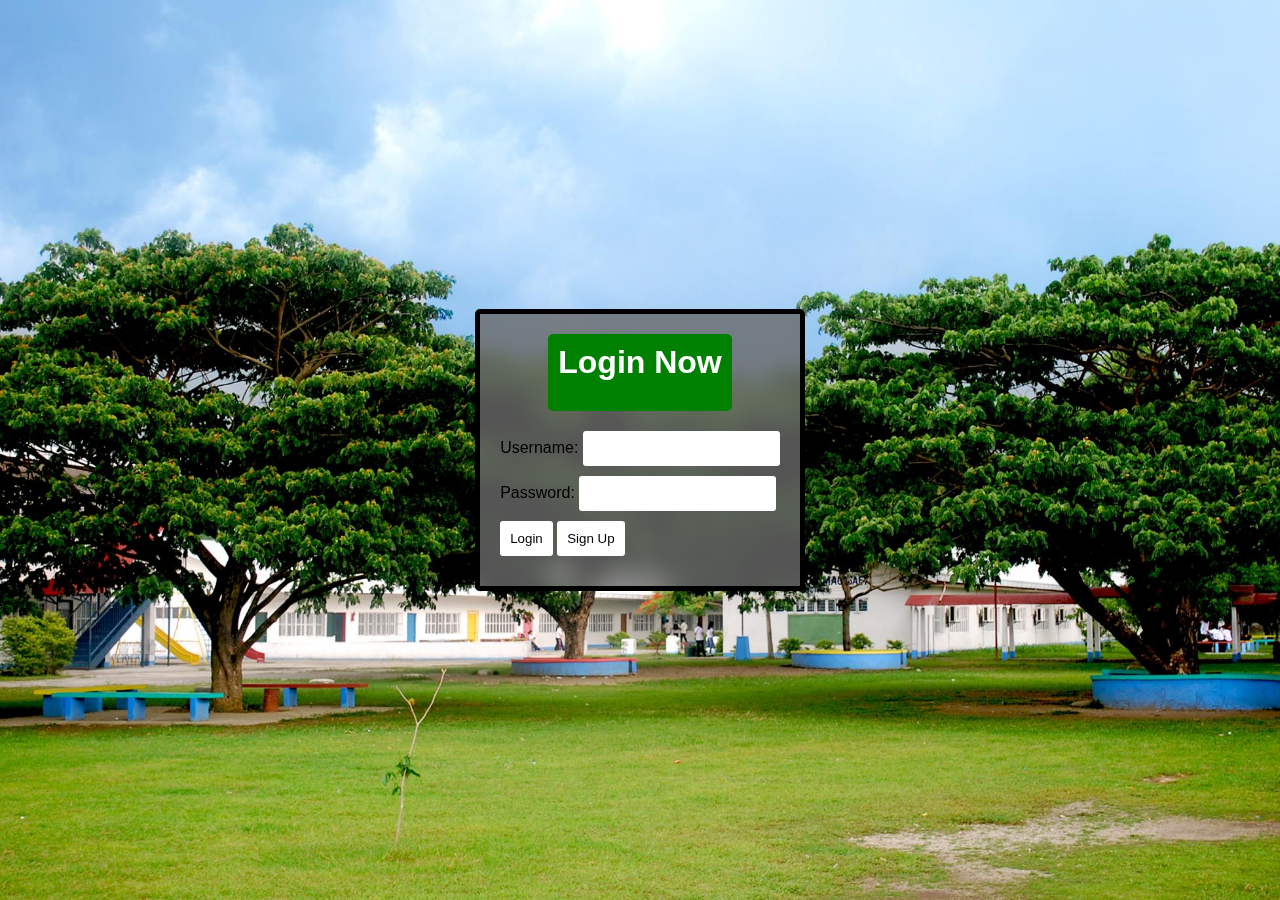
<file: Index.html>
<!DOCTYPE html>
<html lang="en">
<head>
    <meta charset="UTF-8">
    <meta name="viewport" content="width=device-width, initial-scale=1.0">
    <title>Appointment Center</title>
    <link rel="stylesheet" href="style.css">
</head>
<body>
    <div class="container">
        <div class="login-container">
            <div class="text-container">
                <h1>Login Now</h1>
            </div>
            <form id="login-form">
                <label for="username">Username:</label>
                <input type="text" id="username" name="username" required>
                <br>
                <label for="password">Password:</label>
                <input type="password" id="password" name="password" required>
                <br>
                <button type="submit" id="login-btn">Login</button>
                <button type="button" id="signup-btn">Sign Up</button>
            </form>
            <div class="signup-container" id="signup-container">
                <h2>Sign Up</h2>
                <form id="signup-form">
                    <!-- Include your sign-up form fields here -->
                    <label for="signup-name">Name:</label>
                    <input type="text" id="signup-name" name="signup-name" required>
                    <br>
                    <label for="signup-username">Username:</label>
                    <input type="text" id="signup-username" name="signup-username" required>
                    <br>
                    <label for="signup-password">Password:</label>
                    <input type="password" id="signup-password" name="signup-password" required>
                    <br>
                    <label for="repeat-password">Repeat Password:</label>
                    <input type="password" id="repeat-password" name="repeat-password" required>
                    <br>
                    <button type="submit" id="signup-submit-btn">Sign Up</button>
                </form>
            </div>
        </div>
    </div>
    <script src="scripts.js"></script>
</body>
</html>
</file>
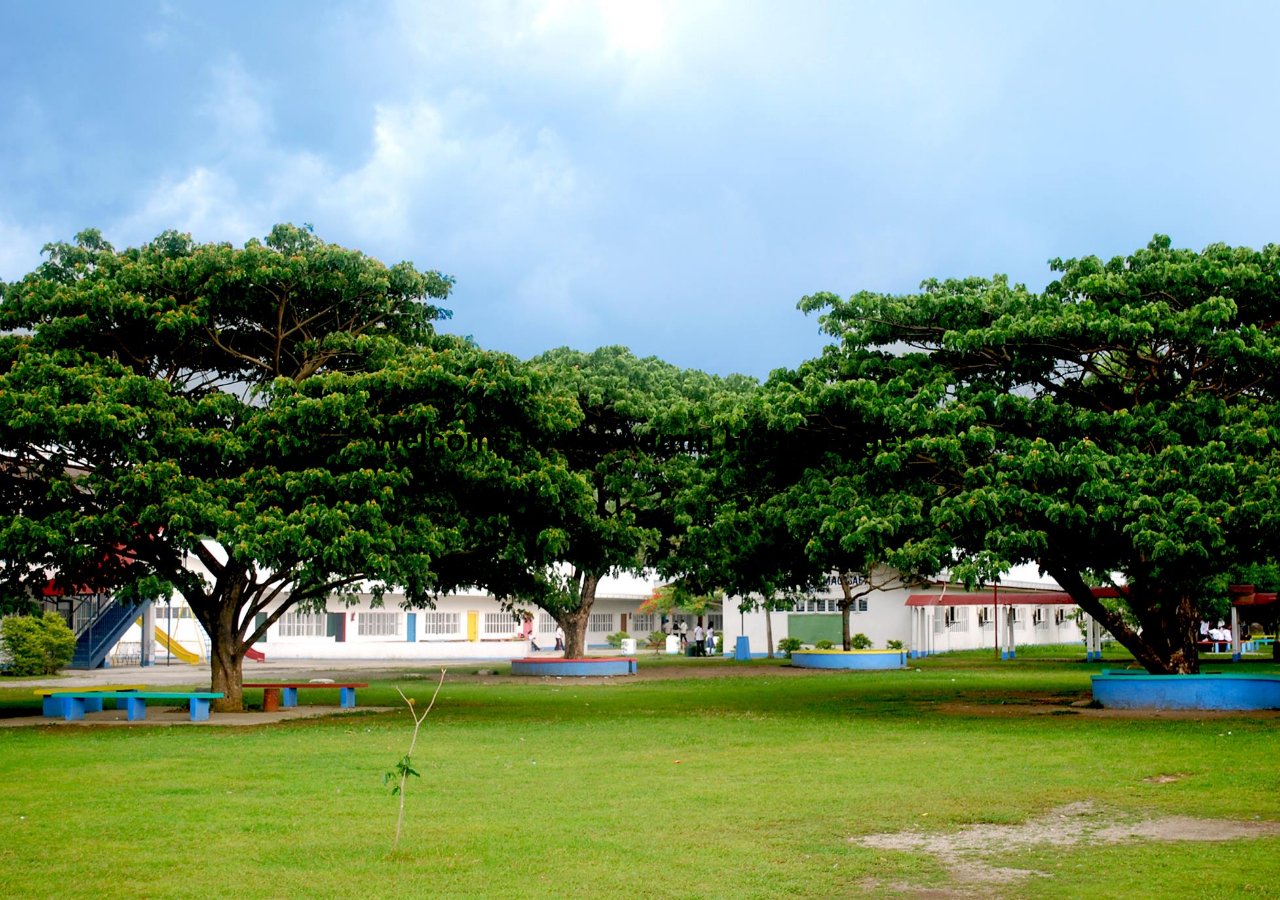
<file: admin-home.html>
<!DOCTYPE html>
<html lang="en">
<head>
    <meta charset="UTF-8">
    <meta name="viewport" content="width=device-width, initial-scale=1.0">
    <title>Admin Home</title>
    <link rel="stylesheet" href="style.css">
</head>
<body>
    <div class="container">
        <h1 style="color: black;">Welcome to the Admin Home Page!</h1>
    </div>
</body>
</html>
</file>
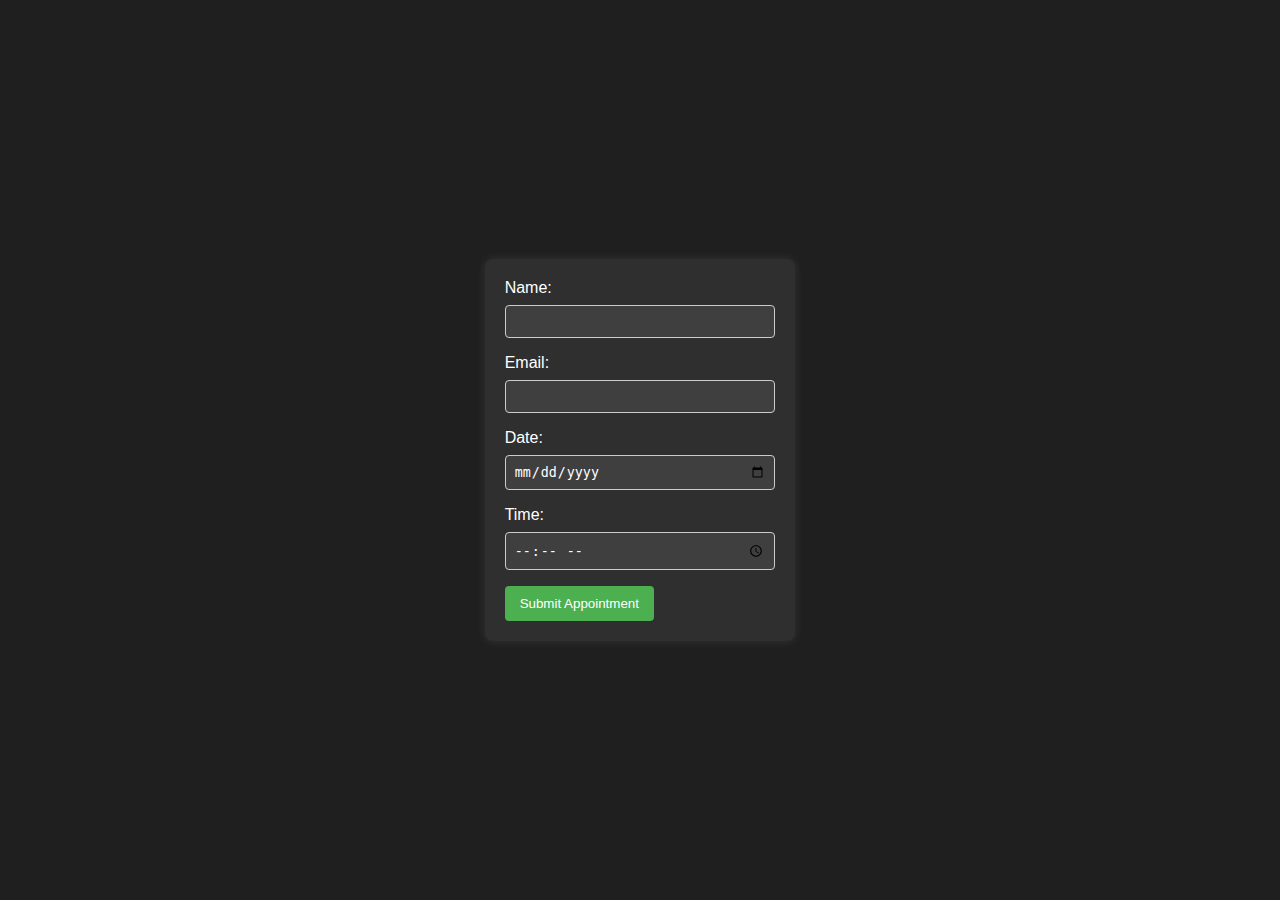
<file: appointment-form.html>
<!DOCTYPE html>
<html lang="en">
<head>
    <meta charset="UTF-8">
    <meta name="viewport" content="width=device-width, initial-scale=1.0">
    <title>Appointment Form</title>
    <style>
        body {
            font-family: Arial, sans-serif;
            background-color: #1f1f1f; 
            color: #fff;
            margin: 0;
            padding: 0;
            display: flex;
            align-items: center;
            justify-content: center;
            height: 100vh;
        }

        form {
            background-color: #2f2f2f; 
            padding: 20px;
            border-radius: 8px;
            box-shadow: 0 0 10px rgba(255, 255, 255, 0.1);
        }

        label {
            display: block;
            margin-bottom: 8px;
        }

        input, select {
            width: 100%;
            padding: 8px;
            margin-bottom: 16px;
            box-sizing: border-box;
            border: 1px solid #ccc;
            border-radius: 4px;
            background-color: #3f3f3f; 
            color: #fff;
        }

        button {
            background-color: #4caf50;
            color: #fff;
            padding: 10px 15px;
            border: none;
            border-radius: 4px;
            cursor: pointer;
        }

        #darkModeToggle {
            position: fixed;
            top: 10px;
            right: 10px;
            background-color: #2f2f2f;
            color: #fff;
            border: none;
            padding: 8px;
            cursor: pointer;
        }
    </style>
</head>
<body>

    <form id="appointmentForm">
        <label for="name">Name:</label>
        <input type="text" id="name" name="name" required>

        <label for="email">Email:</label>
        <input type="email" id="email" name="email" required>

        <label for="date">Date:</label>
        <input type="date" id="date" name="date" required>

        <label for="time">Time:</label>
        <input type="time" id="time" name="time" required>

        <button type="button" onclick="submitAppointment()">Submit Appointment</button>
    </form>

    <script>
        function toggleDarkMode() {
            document.body.classList.toggle('dark-mode');
        }

        function submitAppointment() {
            alert('Appointment submitted successfully!');
        }
    </script>

</body>
</html>
</file>
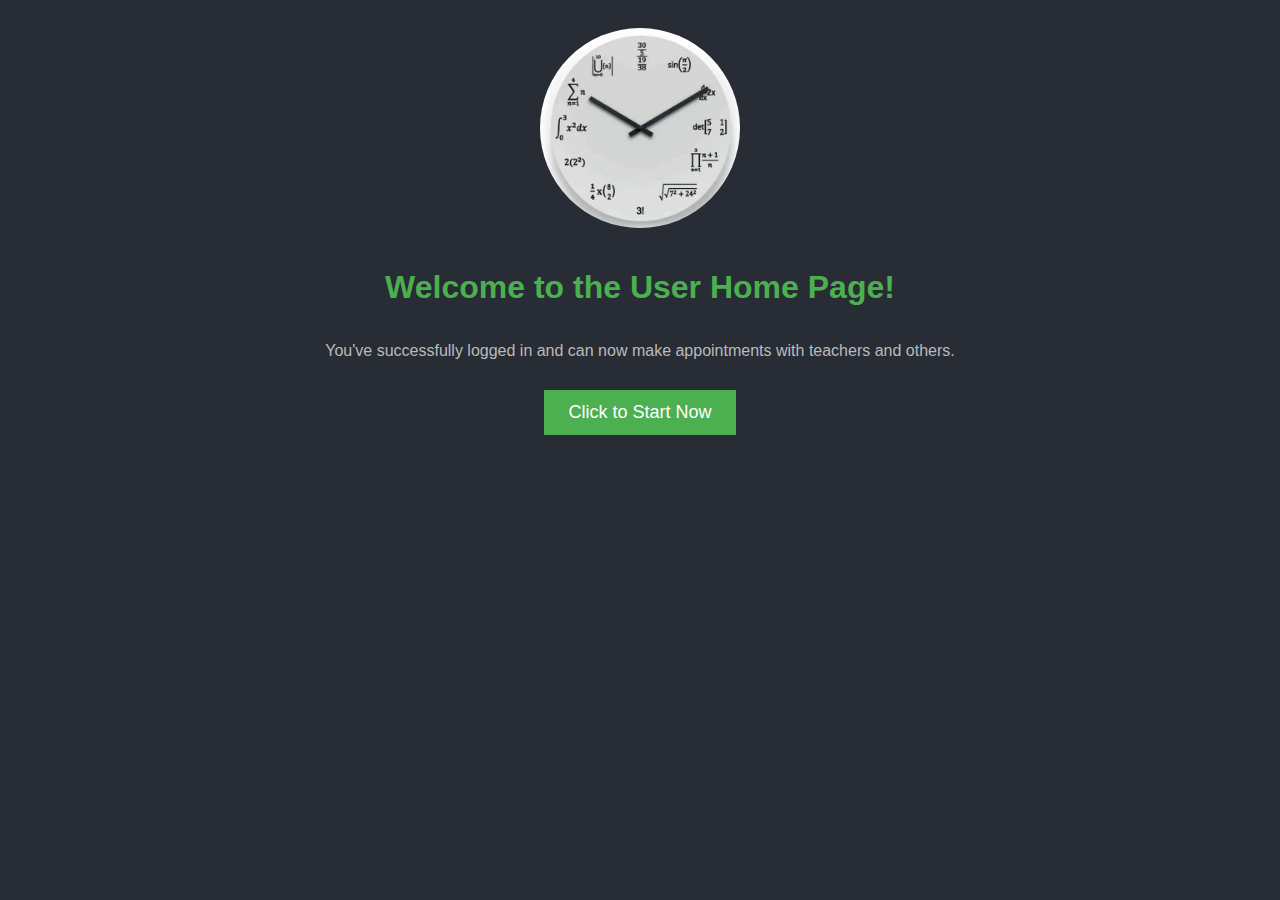
<file: user-home.html>
<!DOCTYPE html>
<html lang="en">

<head>
    <title>Welcome to User Home Page</title>
    <style>
        body {
            font-family: 'Segoe UI', Tahoma, Geneva, Verdana, sans-serif;
            background-color: #282c35;
            padding: 20px;
            display: flex;
            flex-direction: column;
            align-items: center;
            color: #fff;
            text-align: center;
        }

        h1 {
            color: #4CAF50;
            margin-bottom: 20px;
        }

        p {
            color: #bbb;
            margin-bottom: 30px;
        }

        button {
            background-color: #4CAF50;
            border: none;
            color: white;
            padding: 12px 24px;
            text-align: center;
            text-decoration: none;
            display: inline-block;
            font-size: 18px;
            cursor: pointer;
            transition: background-color 0.3s ease;
        }

        button:hover {
            background-color: #45a049;
        }

        img {
            width: 200px;
            border-radius: 50%;
            margin-bottom: 20px;
        }
    </style>
</head>

<body>

    <img src="Clock.jpg" alt="User Avatar">
    <h1>Welcome to the User Home Page!</h1>
    <p>You've successfully logged in and can now make appointments with teachers and others.</p>

    <button id="start-btn">Click to Start Now</button>

    <script>
        document.getElementById('start-btn').addEventListener('click', function() {
            window.location.href = 'welcome.html';
        });
    </script>

</body>

</html>
</file>
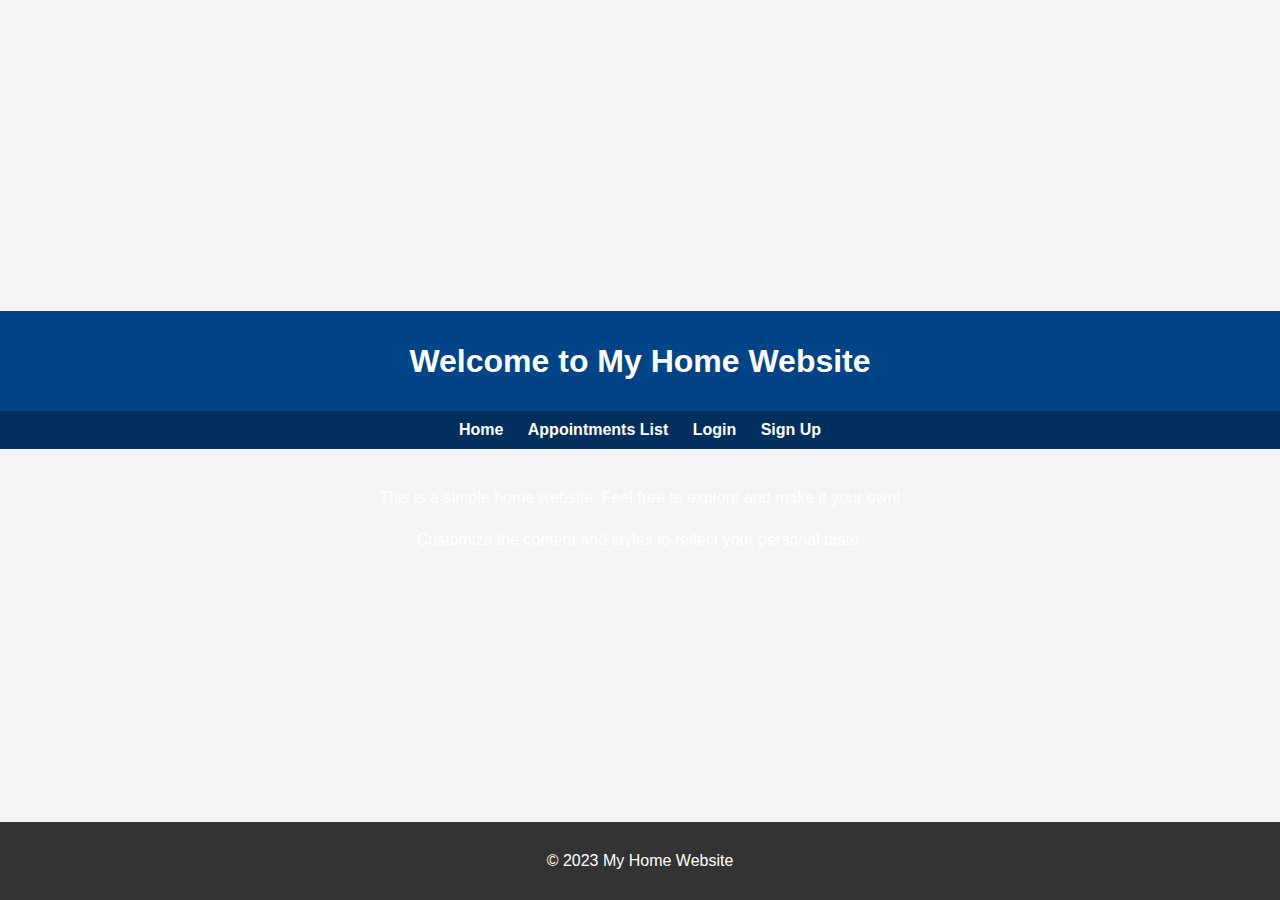
<file: welcome.html>
<!DOCTYPE html>
<html lang="en">

<head>
    <meta charset="UTF-8">
    <meta name="viewport" content="width=device-width, initial-scale=1.0">
    <title>My Home Website</title>
    <style>
        body {
            font-family: Arial, sans-serif;
            background-color: #f4f4f4;
            margin: 0;
            padding: 0;
            display: flex;
            flex-direction: column;
            align-items: center;
            justify-content: center;
            height: 100vh;
            text-align: center;
        }

        header {
            background-color: #004488;
            color: #fff;
            padding: 10px;
            width: 100%;
        }

        nav {
            background-color: #02305e;
            padding: 10px;
            width: 100%;
        }

        nav a {
            color: #fff;
            text-decoration: none;
            margin: 0 10px;
            font-weight: bold;
            font-size: 16px;
        }

        main {
            max-width: 800px;
            margin: 20px;
        }

        h1 {
            color: #ffffff;
        }

        p {
            color: #ffffff;
            line-height: 1.6;
        }

        footer {
            background-color: #333;
            color: #fff;
            padding: 10px;
            width: 100%;
            position: fixed;
            bottom: 0;
        }
    </style>
</head>

<body>

    <header>
        <h1>Welcome to My Home Website</h1>
    </header>

    <nav>
        <a href="welcome.html">Home</a>
        <a href="new.html">Appointments List</a>
        <a href="Index.html">Login</a>
        <a href="Index.html">Sign Up</a>
    </nav>

    <main>
        <p>This is a simple home website. Feel free to explore and make it your own!</p>
        <p>Customize the content and styles to reflect your personal taste.</p>
    </main>

    <footer>
        <p>&copy; 2023 My Home Website</p>
    </footer>

</body>

</html>
</file>
<file: style.css>
body {
    background-color: #000000;
    display: flex;
    justify-content: center;
    align-items: center;
    height: 100vh;
    margin: 0;
    font-family: Arial, sans-serif;
    color: #000000;
}

.container {
    display: flex;
    justify-content: center;
    align-items: center;
    height: 100vh;
}

.login-container {
    background-color: rgba(105, 105, 105, 0.8);
    padding: 20px;
    border-radius: 5px;
    display: flex;
    flex-direction: column;
    align-items: center;
    backdrop-filter: blur(10px);
    border: 5px solid black; /* Adjust border style */
}

.text-container {
    background-color: green;
    border-radius: 5px;
    padding: 10px;
    margin-bottom: 20px;
}

h1 {
    color: #fff;
    margin: 0;
    margin-bottom: 20px;
}

input, button {
    background-color: #ffffff;
    border: none;
    border-radius: 3px;
    padding: 10px;
    margin-bottom: 10px;
    color: #000000;
    cursor: pointer;
}

button:hover {
    background-color: #646464;
}

:root {
    --body-bg-image: url('Tree.jpg.JPEG');
}

body {
    background-image: var(--body-bg-image);
    background-size: cover;
    margin: 0;
}

.signup-container {
    display: none;
    background-color: rgba(121, 121, 121, 0.8);
    padding: 20px;
    border-radius: 5px;
    margin-top: 20px;
}

#signup-container h2 {
    color: #ffffff;
    margin-bottom: 20px;
}

#signup-form label {
    display: block;
    margin-bottom: 5px;
}

#signup-form input {
    width: 100%;
    padding: 8px;
    margin-bottom: 10px;
    box-sizing: border-box;
}
</file>
